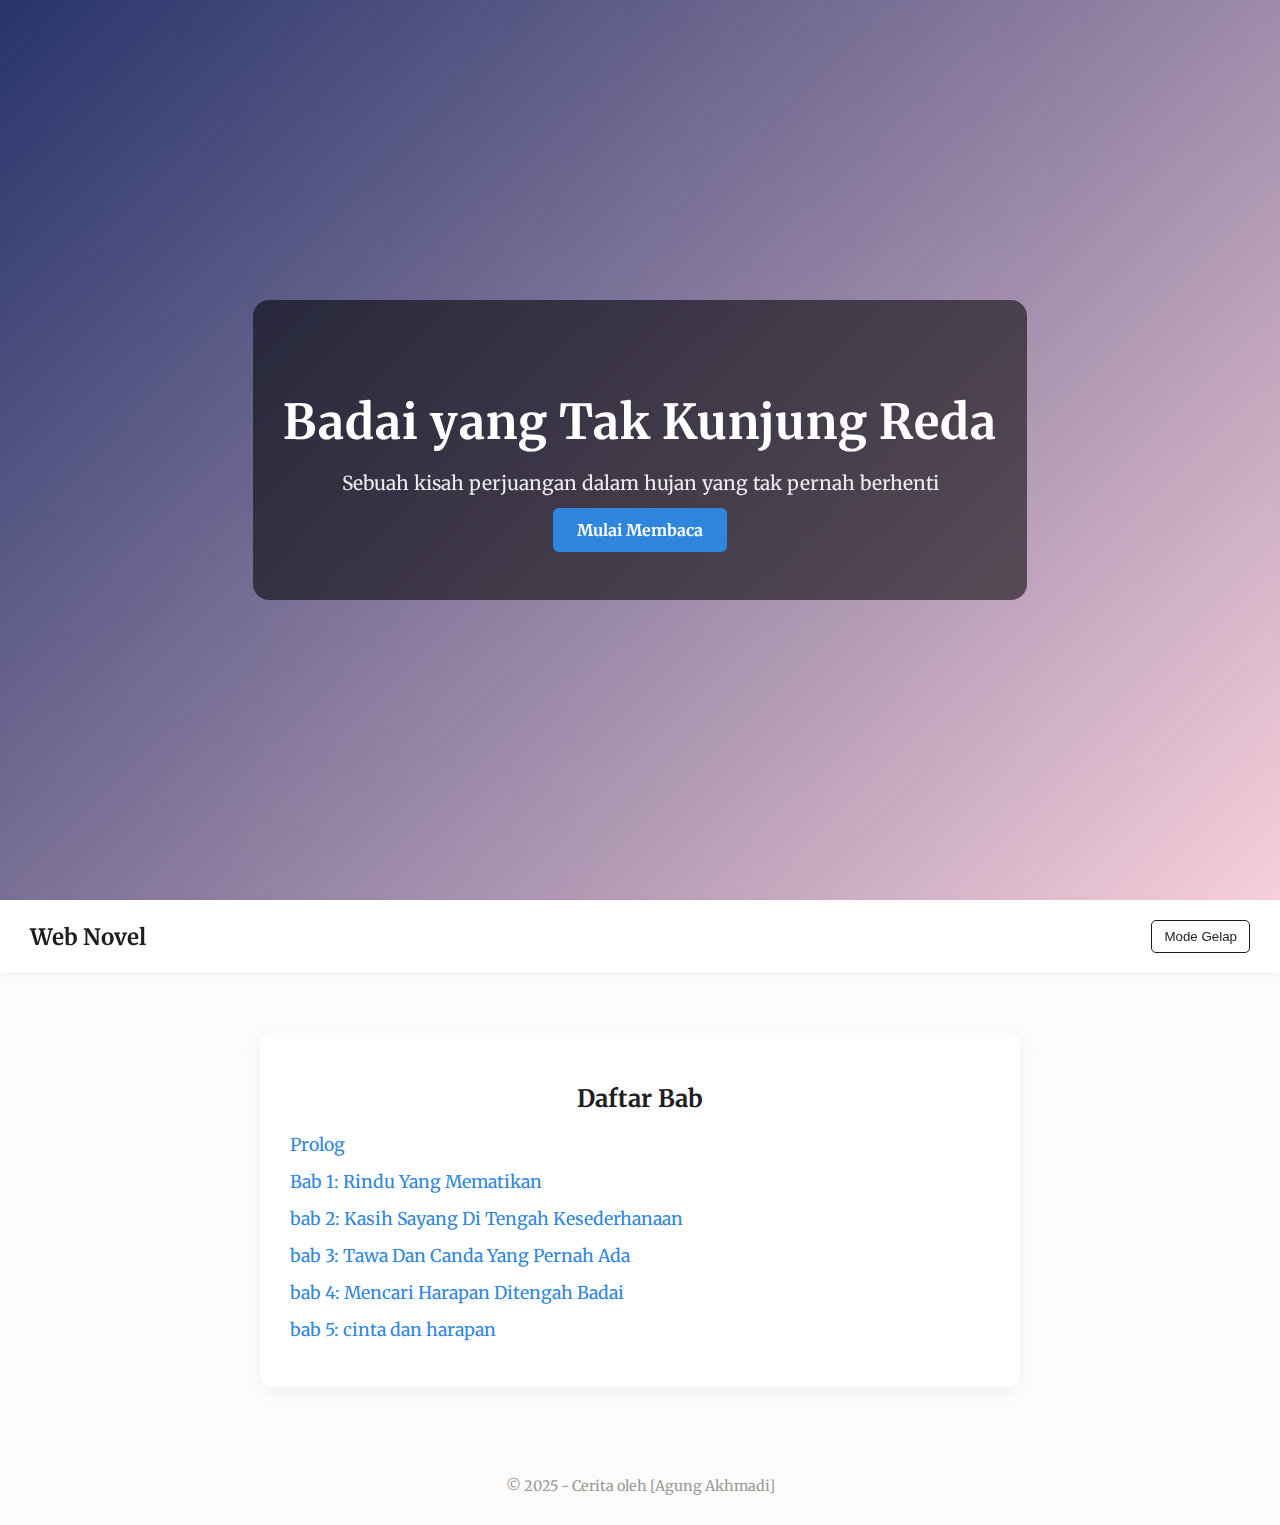
<file: index.html>
<!DOCTYPE html>
<html lang="id">
<head>
  <meta charset="UTF-8">
  <title>Badai yang Tak Kunjung Reda</title>
  <link rel="stylesheet" href="style.css">
  <link href="https://fonts.googleapis.com/css2?family=Merriweather&display=swap" rel="stylesheet">
  <script src="script.js" defer></script>
</head>
<body>
  <section class="hero">
    <div class="hero-overlay">
      <h1 class="hero-title">Badai yang Tak Kunjung Reda</h1>
      <p class="hero-subtitle">Sebuah kisah perjuangan dalam hujan yang tak pernah berhenti</p>
      <a href="#chapters" class="btn-start">Mulai Membaca</a>
    </div>
  </section>

  <header class="navbar">
    <h1>Web Novel</h1>
    <button class="toggle-mode" onclick="toggleDarkMode()">Mode Gelap</button>
  </header>

  <main class="container" id="chapters">
    <h2>Daftar Bab</h2>
    <ul class="chapter-list">
      <li><a href="prolog.html">Prolog</a></li>
      <li><a href="bab1.html">Bab 1: Rindu Yang Mematikan</a></li>
      <li><a href="bab3.html">bab 2: Kasih Sayang Di Tengah Kesederhanaan</a>
      </li>
      <li><a href="bab2.html">bab 3: Tawa Dan Canda Yang Pernah Ada</a></li>
      <li><a href="bab4.html">bab 4: Mencari Harapan Ditengah Badai</a></li>
      <li><a href="bab5.html">bab 5: cinta dan harapan</a></li>
    </ul>
  </main>

  <footer class="footer">
    &copy; 2025 - Cerita oleh [Agung Akhmadi]
  </footer>
</body>
</html>
</file>
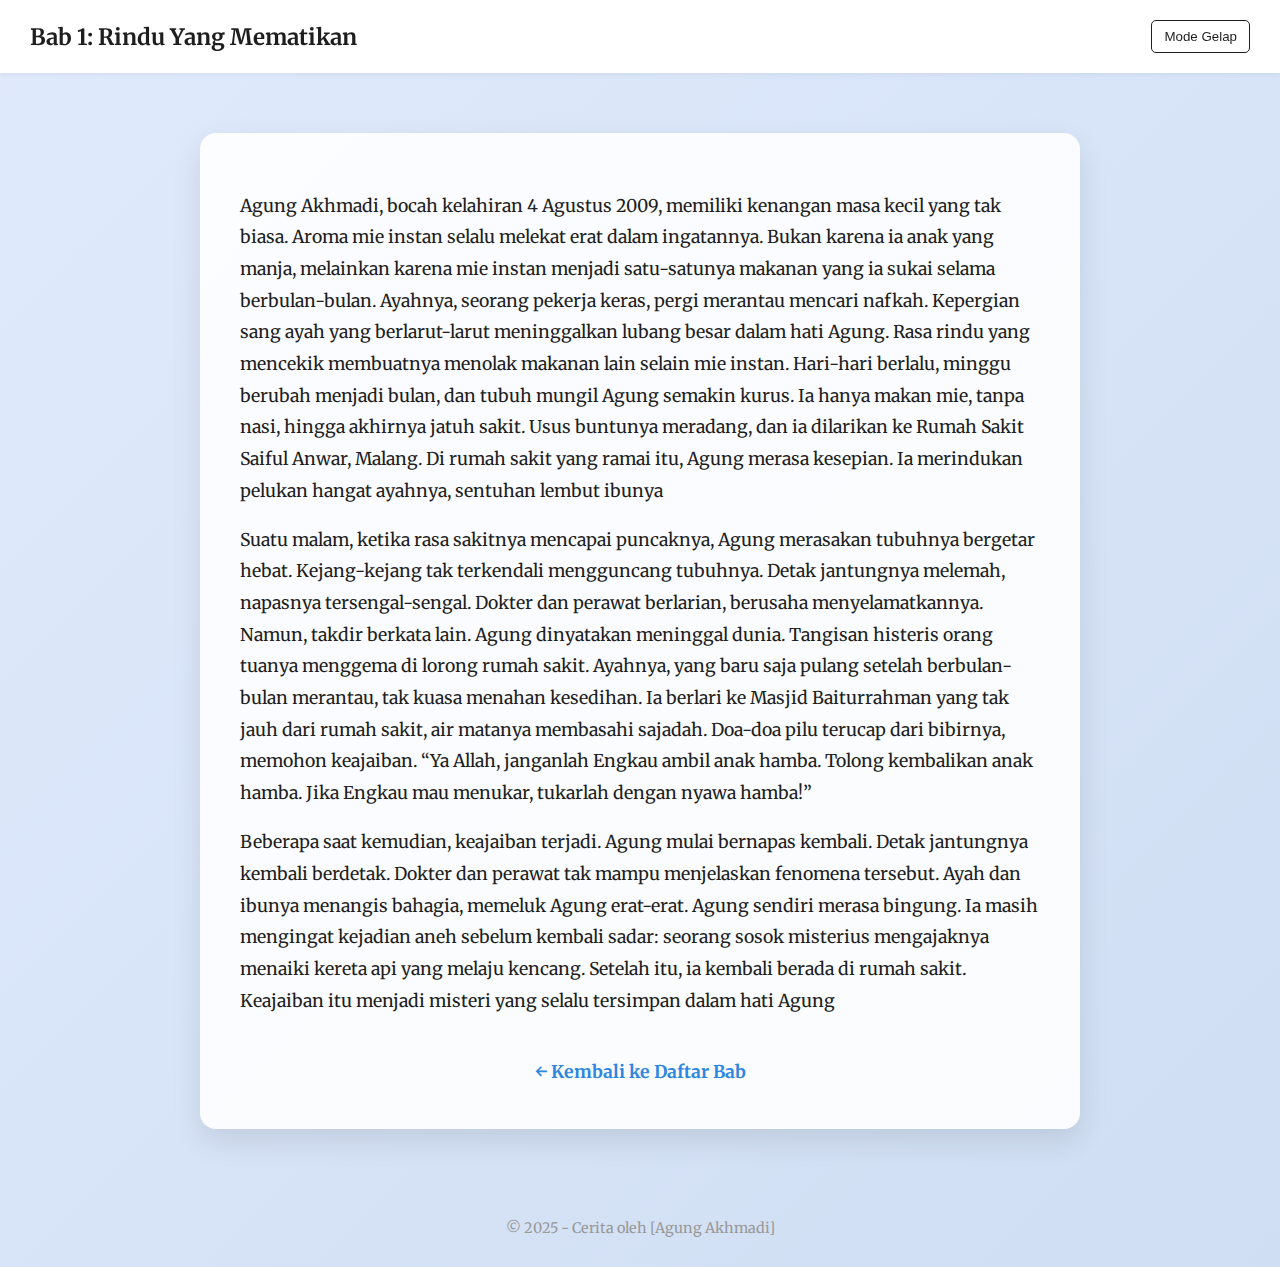
<file: bab1.html>
<!DOCTYPE html>
<html lang="id">
<head>
  <meta charset="UTF-8">
  <title>Bab 1 - Rindu Yang Mematikan</title>
  <link rel="stylesheet" href="style.css">
  <link href="https://fonts.googleapis.com/css2?family=Merriweather&display=swap" rel="stylesheet">
  <script src="script.js" defer></script>
</head>
<body class="bab-body">
  <header class="navbar">
    <h1>Bab 1: Rindu Yang Mematikan</h1>
    <button class="toggle-mode" onclick="toggleDarkMode()">Mode Gelap</button>
  </header>

  <main class="bab-container">
    <div class="bab-content">
      <p>Agung Akhmadi, bocah kelahiran 4 Agustus 2009, memiliki kenangan masa kecil yang tak biasa.  Aroma mie instan selalu melekat erat dalam ingatannya.  Bukan karena ia anak yang manja, melainkan karena mie instan menjadi satu-satunya makanan yang ia sukai selama berbulan-bulan.  Ayahnya, seorang pekerja keras, pergi merantau mencari nafkah.  Kepergian sang ayah yang berlarut-larut meninggalkan lubang besar dalam hati Agung.  Rasa rindu yang mencekik membuatnya menolak makanan lain selain mie instan.  Hari-hari berlalu, minggu berubah menjadi bulan, dan tubuh mungil Agung semakin kurus.  Ia hanya makan mie, tanpa nasi, hingga akhirnya jatuh sakit.  Usus buntunya meradang, dan ia dilarikan ke Rumah Sakit Saiful Anwar, Malang.  Di rumah sakit yang ramai itu, Agung merasa kesepian.  Ia merindukan pelukan hangat ayahnya, sentuhan lembut ibunya</p>
 
<p>Suatu malam, ketika rasa sakitnya mencapai puncaknya, Agung merasakan tubuhnya bergetar hebat.  Kejang-kejang tak terkendali mengguncang tubuhnya.  Detak jantungnya melemah, napasnya tersengal-sengal.  Dokter dan perawat berlarian, berusaha menyelamatkannya.  Namun, takdir berkata lain.  Agung dinyatakan meninggal dunia.  Tangisan histeris orang tuanya menggema di lorong rumah sakit.  Ayahnya, yang baru saja pulang setelah berbulan-bulan merantau, tak kuasa menahan kesedihan.  Ia berlari ke Masjid Baiturrahman yang tak jauh dari rumah sakit, air matanya membasahi sajadah.  Doa-doa pilu terucap dari bibirnya, memohon keajaiban.  “Ya Allah, janganlah Engkau ambil anak hamba.  Tolong kembalikan anak hamba.  Jika Engkau mau menukar, tukarlah dengan nyawa hamba!”</p>
 
<p>Beberapa saat kemudian, keajaiban terjadi.  Agung mulai bernapas kembali.  Detak jantungnya kembali berdetak.  Dokter dan perawat tak mampu menjelaskan fenomena tersebut.  Ayah dan ibunya menangis bahagia, memeluk Agung erat-erat.  Agung sendiri merasa bingung.  Ia masih mengingat kejadian aneh sebelum kembali sadar:  seorang sosok misterius mengajaknya menaiki kereta api yang melaju kencang.  Setelah itu, ia kembali berada di rumah sakit.  Keajaiban itu menjadi misteri yang selalu tersimpan dalam hati Agung</p>

      <a href="index.html" class="back-link">← Kembali ke Daftar Bab</a>
    </div>
  </main>

  <footer class="footer">
    &copy; 2025 - Cerita oleh [Agung Akhmadi]
  </footer>
</body>
</html>
</file>
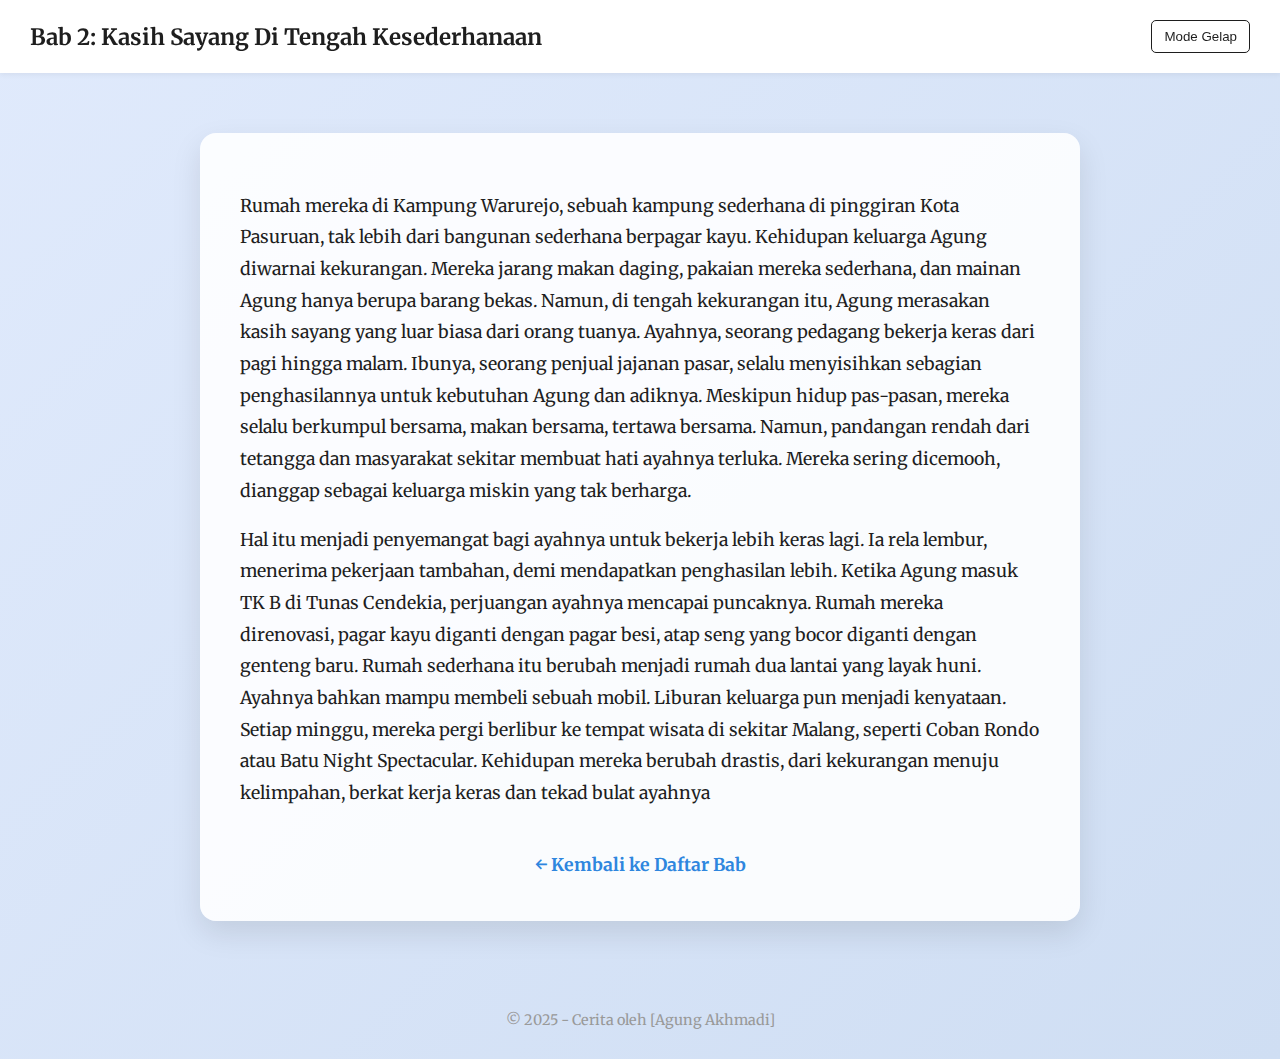
<file: bab2.html>
<!DOCTYPE html>
<html lang="id">
<head>
  <meta charset="UTF-8">
  <title>Bab 2 - Kasih Sayang Di Tengah Kesederhanaan</title>
  <link rel="stylesheet" href="style.css">
  <link href="https://fonts.googleapis.com/css2?family=Merriweather&display=swap" rel="stylesheet">
  <script src="script.js" defer></script>
</head>
<body class="bab-body">
  <header class="navbar">
    <h1>Bab 2: Kasih Sayang Di Tengah Kesederhanaan</h1>
    <button class="toggle-mode" onclick="toggleDarkMode()">Mode Gelap</button>
  </header>

  <main class="bab-container">
    <div class="bab-content">
      <p>Rumah mereka di Kampung Warurejo, sebuah kampung sederhana di pinggiran Kota Pasuruan, tak lebih dari bangunan sederhana berpagar kayu.  Kehidupan keluarga Agung diwarnai kekurangan.  Mereka jarang makan daging, pakaian mereka sederhana, dan mainan Agung hanya berupa barang bekas.  Namun, di tengah kekurangan itu, Agung merasakan kasih sayang yang luar biasa dari orang tuanya.  Ayahnya, seorang pedagang bekerja keras dari pagi hingga malam.  Ibunya, seorang penjual jajanan pasar, selalu menyisihkan sebagian penghasilannya untuk kebutuhan Agung dan adiknya.  Meskipun hidup pas-pasan, mereka selalu berkumpul bersama, makan bersama, tertawa bersama.  Namun, pandangan rendah dari tetangga dan masyarakat sekitar membuat hati ayahnya terluka.  Mereka sering dicemooh, dianggap sebagai keluarga miskin yang tak berharga.</p>
 
<p>Hal itu menjadi penyemangat bagi ayahnya untuk bekerja lebih keras lagi.  Ia rela lembur, menerima pekerjaan tambahan, demi mendapatkan penghasilan lebih.  Ketika Agung masuk TK B di Tunas Cendekia, perjuangan ayahnya mencapai puncaknya.  Rumah mereka direnovasi, pagar kayu diganti dengan pagar besi, atap seng yang bocor diganti dengan genteng baru.  Rumah sederhana itu berubah menjadi rumah dua lantai yang layak huni.  Ayahnya bahkan mampu membeli sebuah mobil.  Liburan keluarga pun menjadi kenyataan.  Setiap minggu, mereka pergi berlibur ke tempat wisata di sekitar Malang, seperti Coban Rondo atau Batu Night Spectacular.  Kehidupan mereka berubah drastis, dari kekurangan menuju kelimpahan, berkat kerja keras dan tekad bulat ayahnya</p>

      <a href="index.html" class="back-link">← Kembali ke Daftar Bab</a>
    </div>
  </main>

  <footer class="footer">
    &copy; 2025 - Cerita oleh [Agung Akhmadi]
  </footer>
</body>
</html>
</file>
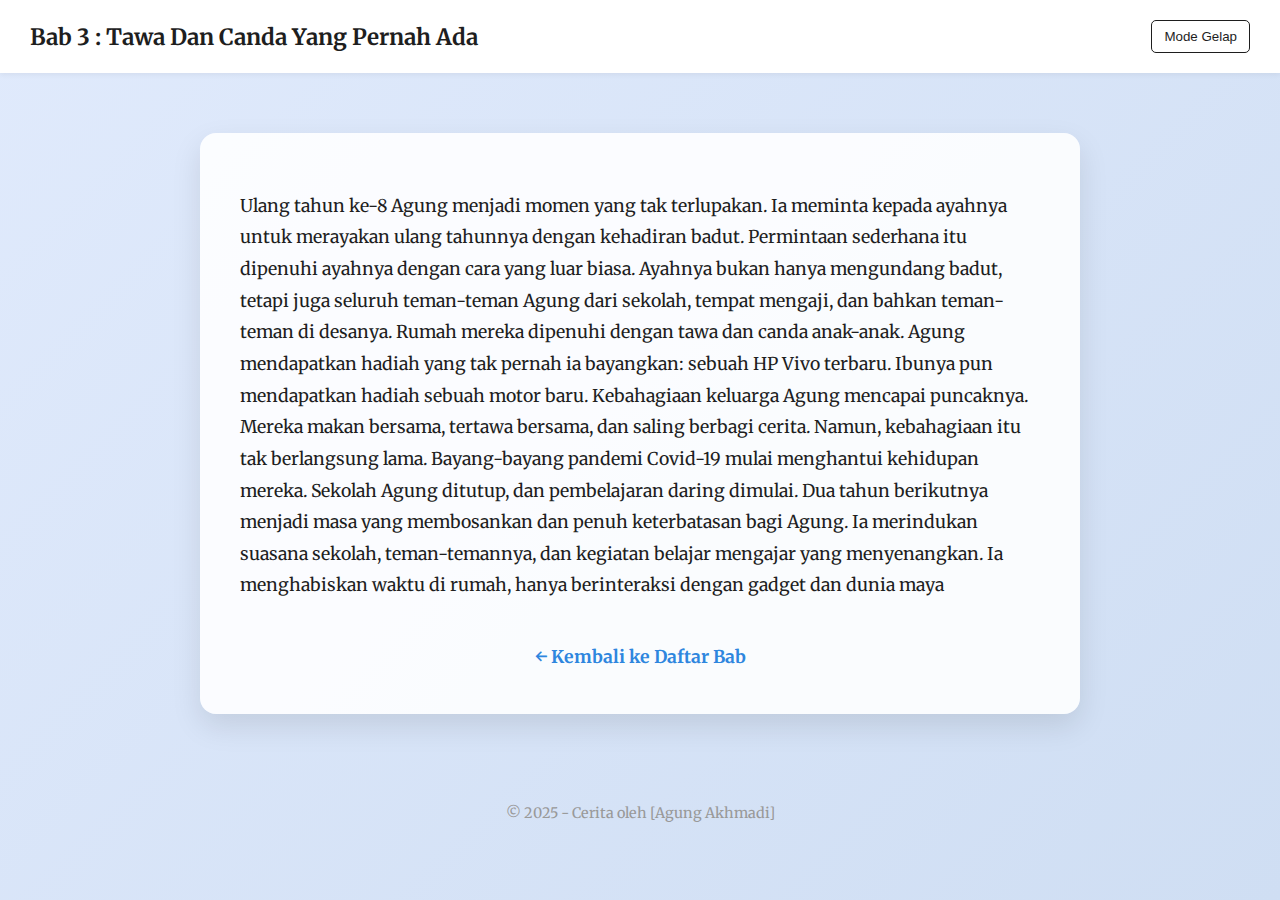
<file: bab3.html>
<!DOCTYPE html>
<html lang="id">
<head>
  <meta charset="UTF-8">
  <title>Bab 3 - Tawa Dan Canda Yang Pernah Ada</title>
  <link rel="stylesheet" href="style.css">
  <link href="https://fonts.googleapis.com/css2?family=Merriweather&display=swap" rel="stylesheet">
  <script src="script.js" defer></script>
</head>
<body class="bab-body">
  <header class="navbar">
    <h1>Bab 3 : Tawa Dan Canda Yang Pernah Ada</h1>
    <button class="toggle-mode" onclick="toggleDarkMode()">Mode Gelap</button>
  </header>

  <main class="bab-container">
    <div class="bab-content">
      <p>Ulang tahun ke-8 Agung menjadi momen yang tak terlupakan.  Ia meminta kepada ayahnya untuk merayakan ulang tahunnya dengan kehadiran badut.  Permintaan sederhana itu dipenuhi ayahnya dengan cara yang luar biasa.  Ayahnya bukan hanya mengundang badut, tetapi juga seluruh teman-teman Agung dari sekolah, tempat mengaji, dan bahkan teman-teman di desanya.  Rumah mereka dipenuhi dengan tawa dan canda anak-anak.  Agung mendapatkan hadiah yang tak pernah ia bayangkan:  sebuah HP Vivo terbaru.  Ibunya pun mendapatkan hadiah sebuah motor baru.  Kebahagiaan keluarga Agung mencapai puncaknya.  Mereka makan bersama, tertawa bersama, dan saling berbagi cerita.  Namun, kebahagiaan itu tak berlangsung lama.  Bayang-bayang pandemi Covid-19 mulai menghantui kehidupan mereka.  Sekolah Agung ditutup, dan pembelajaran daring dimulai.  Dua tahun berikutnya menjadi masa yang membosankan dan penuh keterbatasan bagi Agung.  Ia merindukan suasana sekolah, teman-temannya, dan kegiatan belajar mengajar yang menyenangkan.  Ia menghabiskan waktu di rumah, hanya berinteraksi dengan gadget dan dunia maya</p>

      <a href="index.html" class="back-link">← Kembali ke Daftar Bab</a>
    </div>
  </main>

  <footer class="footer">
    &copy; 2025 - Cerita oleh [Agung Akhmadi]
  </footer>
</body>
</html>
</file>
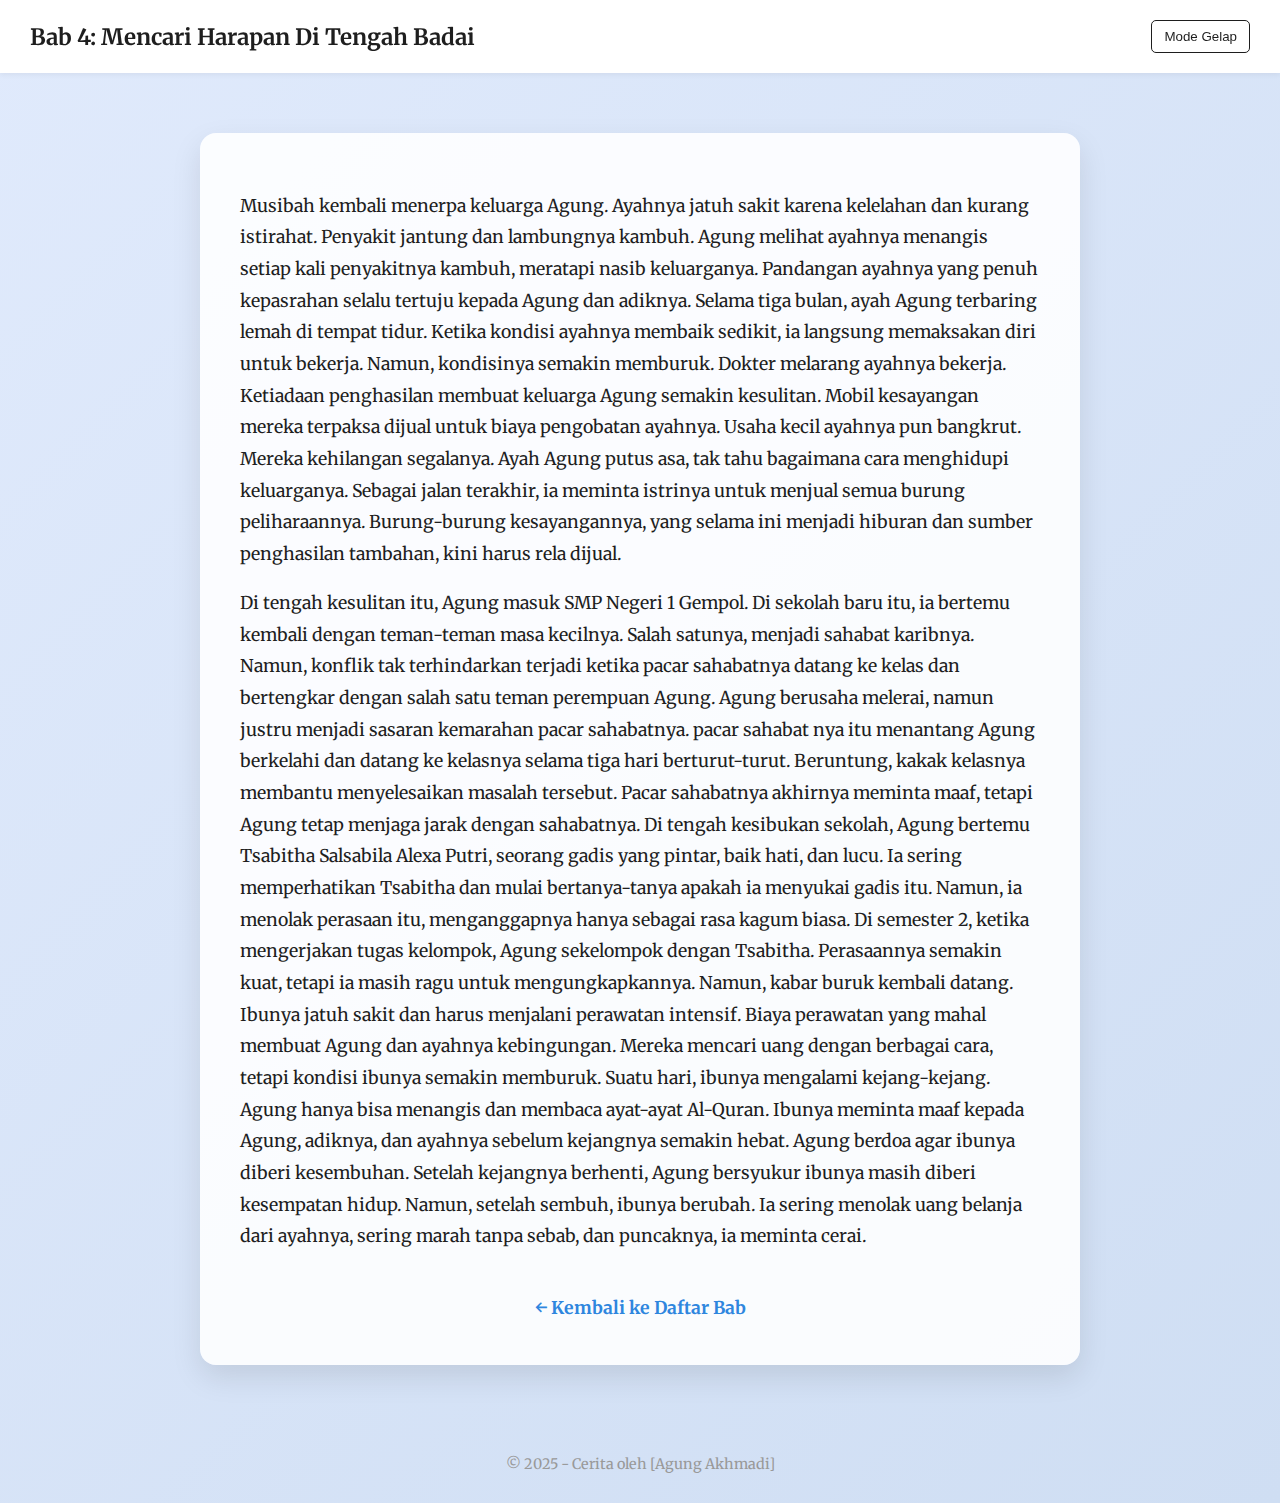
<file: bab4.html>
<!DOCTYPE html>
<html lang="id">
<head>
  <meta charset="UTF-8">
  <title>Bab 4 - Mencari Harapan Di Tengah Badai</title>
  <link rel="stylesheet" href="style.css">
  <link href="https://fonts.googleapis.com/css2?family=Merriweather&display=swap" rel="stylesheet">
  <script src="script.js" defer></script>
</head>
<body class="bab-body">
  <header class="navbar">
    <h1>Bab 4: Mencari Harapan Di Tengah Badai</h1>
    <button class="toggle-mode" onclick="toggleDarkMode()">Mode Gelap</button>
  </header>

  <main class="bab-container">
    <div class="bab-content">
       
<p>Musibah kembali menerpa keluarga Agung.  Ayahnya jatuh sakit karena kelelahan dan kurang istirahat.  Penyakit jantung dan lambungnya kambuh.  Agung melihat ayahnya menangis setiap kali penyakitnya kambuh, meratapi nasib keluarganya.  Pandangan ayahnya yang penuh kepasrahan selalu tertuju kepada Agung dan adiknya.  Selama tiga bulan, ayah Agung terbaring lemah di tempat tidur.  Ketika kondisi ayahnya membaik sedikit, ia langsung memaksakan diri untuk bekerja.  Namun, kondisinya semakin memburuk.  Dokter melarang ayahnya bekerja.  Ketiadaan penghasilan membuat keluarga Agung semakin kesulitan.  Mobil kesayangan mereka terpaksa dijual untuk biaya pengobatan ayahnya.  Usaha kecil ayahnya pun bangkrut.  Mereka kehilangan segalanya.  Ayah Agung putus asa, tak tahu bagaimana cara menghidupi keluarganya.  Sebagai jalan terakhir, ia meminta istrinya untuk menjual semua burung peliharaannya.  Burung-burung kesayangannya, yang selama ini menjadi hiburan dan sumber penghasilan tambahan, kini harus rela dijual.</p>
 
<p>Di tengah kesulitan itu, Agung masuk SMP Negeri 1 Gempol.  Di sekolah baru itu, ia bertemu kembali dengan teman-teman masa kecilnya.  Salah satunya, menjadi sahabat karibnya.  Namun, konflik tak terhindarkan terjadi ketika pacar sahabatnya datang ke kelas dan bertengkar dengan salah satu teman perempuan Agung.  Agung berusaha melerai, namun justru menjadi sasaran kemarahan pacar sahabatnya.  pacar sahabat nya itu menantang Agung berkelahi dan datang ke kelasnya selama tiga hari berturut-turut.  Beruntung, kakak kelasnya membantu menyelesaikan masalah tersebut.  Pacar sahabatnya akhirnya meminta maaf, tetapi Agung tetap menjaga jarak dengan sahabatnya.  Di tengah kesibukan sekolah, Agung bertemu Tsabitha Salsabila Alexa Putri,  seorang gadis yang pintar, baik hati, dan lucu.  Ia sering memperhatikan Tsabitha dan mulai bertanya-tanya apakah ia menyukai gadis itu.  Namun, ia menolak perasaan itu, menganggapnya hanya sebagai rasa kagum biasa.  Di semester 2, ketika mengerjakan tugas kelompok, Agung sekelompok dengan Tsabitha.  Perasaannya semakin kuat, tetapi ia masih ragu untuk mengungkapkannya.  Namun, kabar buruk kembali datang.  Ibunya jatuh sakit dan harus menjalani perawatan intensif.  Biaya perawatan yang mahal membuat Agung dan ayahnya kebingungan.  Mereka mencari uang dengan berbagai cara, tetapi kondisi ibunya semakin memburuk.  Suatu hari, ibunya mengalami kejang-kejang.  Agung hanya bisa menangis dan membaca ayat-ayat Al-Quran.  Ibunya meminta maaf kepada Agung, adiknya, dan ayahnya sebelum kejangnya semakin hebat.  Agung berdoa agar ibunya diberi kesembuhan.  Setelah kejangnya berhenti, Agung bersyukur ibunya masih diberi kesempatan hidup.  Namun, setelah sembuh, ibunya berubah.  Ia sering menolak uang belanja dari ayahnya, sering marah tanpa sebab, dan puncaknya, ia meminta cerai.</p>

      <a href="index.html" class="back-link">← Kembali ke Daftar Bab</a>
    </div>
  </main>

  <footer class="footer">
    &copy; 2025 - Cerita oleh [Agung Akhmadi]
  </footer>
</body>
</html>
</file>
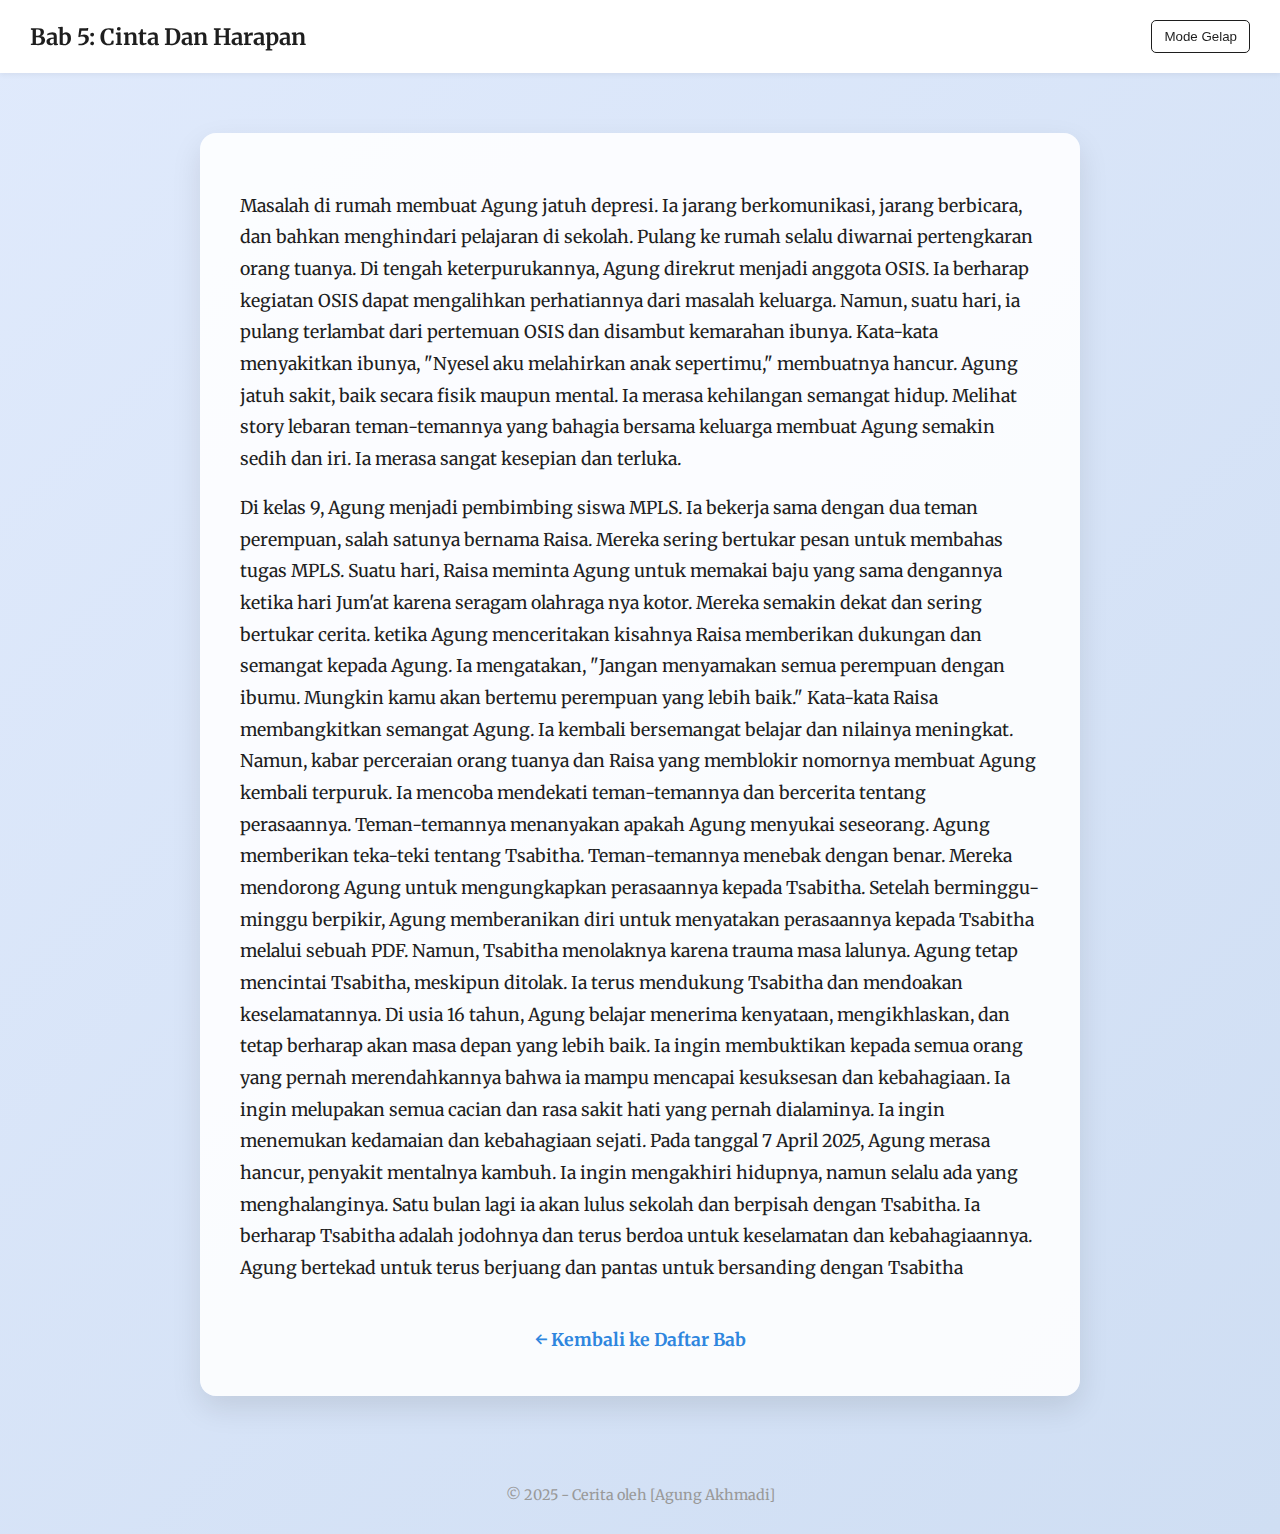
<file: bab5.html>
<!DOCTYPE html>
<html lang="id">
<head>
  <meta charset="UTF-8">
  <title>Bab 5 - Cinta Dan Harapan</title>
  <link rel="stylesheet" href="style.css">
  <link href="https://fonts.googleapis.com/css2?family=Merriweather&display=swap" rel="stylesheet">
  <script src="script.js" defer></script>
</head>
<body class="bab-body">
  <header class="navbar">
    <h1>Bab 5: Cinta Dan Harapan</h1>
    <button class="toggle-mode" onclick="toggleDarkMode()">Mode Gelap</button>
  </header>

  <main class="bab-container">
    <div class="bab-content">
      
<p>Masalah di rumah membuat Agung jatuh depresi.  Ia jarang berkomunikasi, jarang berbicara, dan bahkan menghindari pelajaran di sekolah.  Pulang ke rumah selalu diwarnai pertengkaran orang tuanya.  Di tengah keterpurukannya, Agung direkrut menjadi anggota OSIS.  Ia berharap kegiatan OSIS dapat mengalihkan perhatiannya dari masalah keluarga.  Namun, suatu hari, ia pulang terlambat dari pertemuan OSIS dan disambut kemarahan ibunya.  Kata-kata menyakitkan ibunya, "Nyesel aku melahirkan anak sepertimu," membuatnya hancur.  Agung jatuh sakit, baik secara fisik maupun mental.  Ia merasa kehilangan semangat hidup.  Melihat story lebaran teman-temannya yang bahagia bersama keluarga membuat Agung semakin sedih dan iri.  Ia merasa sangat kesepian dan terluka.</p>
 
<p>Di kelas 9, Agung menjadi pembimbing siswa MPLS.  Ia bekerja sama dengan dua teman perempuan, salah satunya bernama Raisa.  Mereka sering bertukar pesan untuk membahas tugas MPLS.  Suatu hari, Raisa meminta Agung untuk memakai baju yang sama dengannya ketika hari Jum'at karena seragam olahraga nya kotor.  Mereka semakin dekat dan sering bertukar cerita.  ketika Agung menceritakan kisahnya Raisa memberikan dukungan dan semangat kepada Agung.  Ia mengatakan, "Jangan menyamakan semua perempuan dengan ibumu.  Mungkin kamu akan bertemu perempuan yang lebih baik."  Kata-kata Raisa membangkitkan semangat Agung.  Ia kembali bersemangat belajar dan nilainya meningkat.  Namun, kabar perceraian orang tuanya dan Raisa yang memblokir nomornya membuat Agung kembali terpuruk.  Ia mencoba mendekati teman-temannya dan bercerita tentang perasaannya.  Teman-temannya menanyakan apakah Agung menyukai seseorang.  Agung memberikan teka-teki tentang Tsabitha.  Teman-temannya menebak dengan benar.  Mereka mendorong Agung untuk mengungkapkan perasaannya kepada Tsabitha.  Setelah berminggu-minggu berpikir, Agung memberanikan diri untuk menyatakan perasaannya kepada Tsabitha melalui sebuah PDF.  Namun, Tsabitha menolaknya karena trauma masa lalunya.  Agung tetap mencintai Tsabitha, meskipun ditolak.  Ia terus mendukung Tsabitha dan mendoakan keselamatannya.  Di usia 16 tahun, Agung belajar menerima kenyataan, mengikhlaskan, dan tetap berharap akan masa depan yang lebih baik.  Ia ingin membuktikan kepada semua orang yang pernah merendahkannya bahwa ia mampu mencapai kesuksesan dan kebahagiaan.  Ia ingin melupakan semua cacian dan rasa sakit hati yang pernah dialaminya.  Ia ingin menemukan kedamaian dan kebahagiaan sejati.  Pada tanggal 7 April 2025, Agung merasa hancur, penyakit mentalnya kambuh.  Ia ingin mengakhiri hidupnya, namun selalu ada yang menghalanginya.  Satu bulan lagi ia akan lulus sekolah dan berpisah dengan Tsabitha.  Ia berharap Tsabitha adalah jodohnya dan terus berdoa untuk keselamatan dan kebahagiaannya.  Agung bertekad untuk terus berjuang dan pantas untuk bersanding dengan Tsabitha</p>

      <a href="index.html" class="back-link">← Kembali ke Daftar Bab</a>
    </div>
  </main>

  <footer class="footer">
    &copy; 2025 - Cerita oleh [Agung Akhmadi]
  </footer>
</body>
</html>
</file>
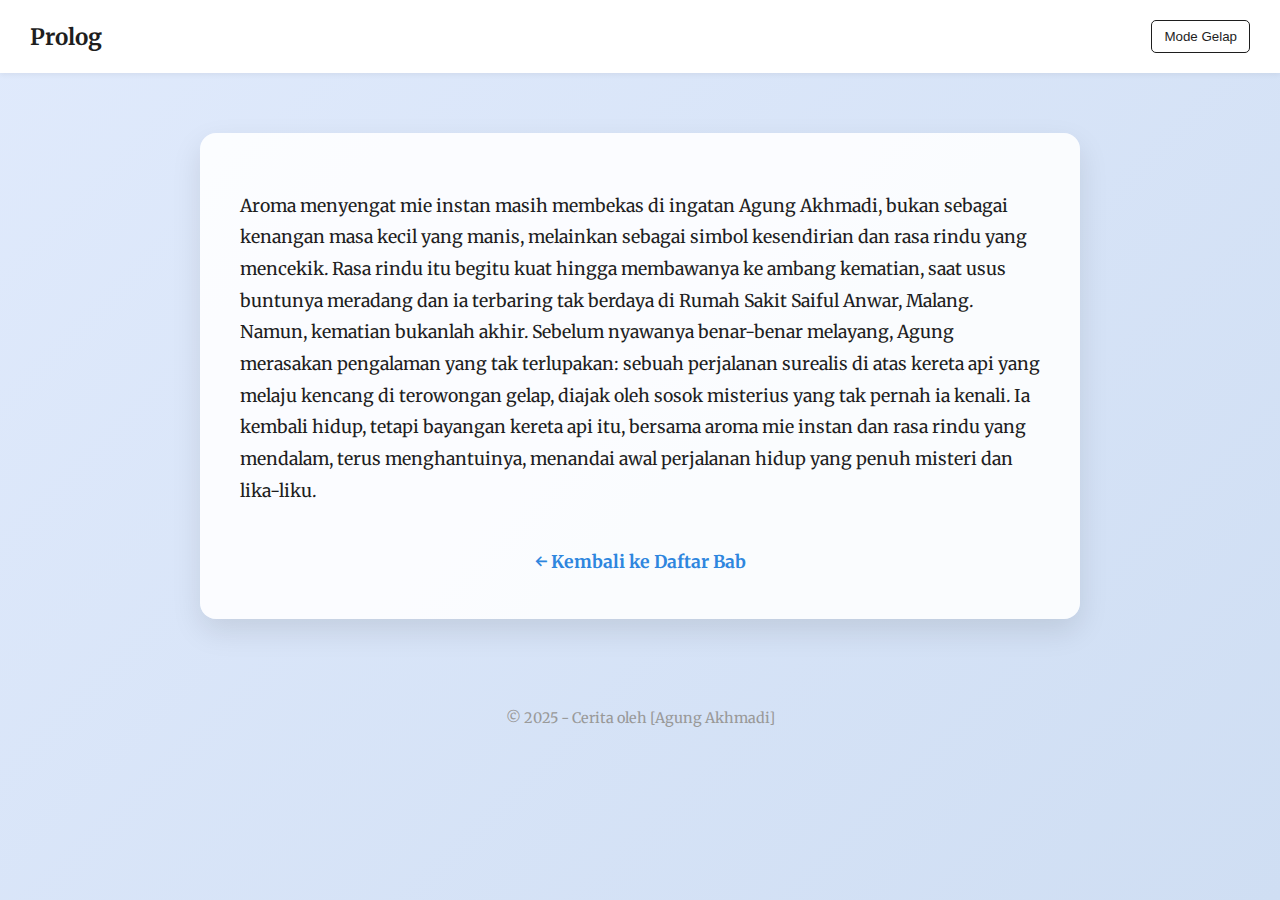
<file: Prolog.html>
<!DOCTYPE html><html lang="id">
<head>
  <meta charset="UTF-8">
  <title>Prolog - Badai yang Tak Kunjung Reda</title>
  <link rel="stylesheet" href="style.css">
  <link href="https://fonts.googleapis.com/css2?family=Merriweather&display=swap" rel="stylesheet">
  <script src="script.js" defer></script>
</head>
<body class="bab-body">
  <header class="navbar">
    <h1>Prolog</h1>
    <button class="toggle-mode" onclick="toggleDarkMode()">Mode Gelap</button>
  </header>  <main class="bab-container">
    <div class="bab-content">
      <p>Aroma menyengat mie instan masih membekas di ingatan Agung Akhmadi,  bukan sebagai kenangan masa kecil yang manis, melainkan sebagai simbol kesendirian dan rasa rindu yang mencekik.  Rasa rindu itu begitu kuat hingga membawanya ke ambang kematian,  saat usus buntunya meradang dan ia terbaring tak berdaya di Rumah Sakit Saiful Anwar, Malang.  Namun, kematian bukanlah akhir.  Sebelum nyawanya benar-benar melayang, Agung merasakan pengalaman yang tak terlupakan:  sebuah perjalanan surealis di atas kereta api yang melaju kencang di terowongan gelap,  diajak oleh sosok misterius yang tak pernah ia kenali.  Ia kembali hidup,  tetapi bayangan kereta api itu,  bersama aroma mie instan dan rasa rindu yang mendalam,  terus menghantuinya,  menandai awal perjalanan hidup yang penuh misteri dan lika-liku.</p><a href="index.html" class="back-link">← Kembali ke Daftar Bab</a>
</div>

  </main>  <footer class="footer">
    &copy; 2025 - Cerita oleh [Agung Akhmadi]
  </footer>
</body>
</html>
</file>
<file: style.css>
:root {
  --bg: #fdfcfb;
  --text: #1e1e1e;
  --card: #ffffff;
  --accent: #2e86de;
  --muted: #999;
}

body.dark {
  --bg: #181818;
  --text: #f2f2f2;
  --card: #222;
  --accent: #4aa3ff;
  --muted: #888;
}

body {
  margin: 0;
  padding: 0;
  font-family: 'Merriweather', serif;
  background-color: var(--bg);
  color: var(--text);
  transition: background 0.3s, color 0.3s;
}

/* NAVBAR */
.navbar {
  background-color: var(--card);
  padding: 20px 30px;
  display: flex;
  justify-content: space-between;
  align-items: center;
  box-shadow: 0 2px 5px rgba(0,0,0,0.05);
  position: sticky;
  top: 0;
  z-index: 10;
}

.navbar h1 {
  font-size: 1.4em;
  margin: 0;
}

.toggle-mode {
  background: none;
  border: 1px solid var(--text);
  padding: 8px 12px;
  border-radius: 5px;
  color: var(--text);
  cursor: pointer;
}

.toggle-mode:hover {
  background-color: var(--accent);
  color: white;
  border: none;
}

/* HERO SECTION */
.hero {
  position: relative;
  height: 100vh;
  background: linear-gradient(135deg, #1d2b64, #f8cdda);
  display: flex;
  align-items: center;
  justify-content: center;
  text-align: center;
  color: white;
  overflow: hidden;
}

.hero::before {
  content: "";
  position: absolute;
  width: 300%;
  height: 300%;
  background: radial-gradient(circle at 30% 30%, rgba(255,255,255,0.05), transparent 40%),
              radial-gradient(circle at 70% 70%, rgba(255,255,255,0.04), transparent 40%);
  animation: moveBg 20s linear infinite;
  z-index: 0;
}

@keyframes moveBg {
  0% { transform: translate(0, 0); }
  100% { transform: translate(-50%, -50%); }
}

.hero-overlay {
  position: relative;
  background-color: rgba(0, 0, 0, 0.55);
  padding: 60px 30px;
  border-radius: 16px;
  backdrop-filter: blur(4px);
  animation: fadeIn 1.2s ease-out;
  z-index: 1;
}

.hero-title {
  font-size: 3em;
  margin-bottom: 10px;
  letter-spacing: 1px;
}

.hero-subtitle {
  font-size: 1.2em;
  margin-bottom: 25px;
  opacity: 0.9;
}

.btn-start {
  background-color: var(--accent);
  color: white;
  padding: 12px 24px;
  text-decoration: none;
  border-radius: 6px;
  font-weight: bold;
  transition: background 0.3s ease;
}

.btn-start:hover {
  background-color: darkorange;
}

/* CONTAINER */
.container {
  max-width: 700px;
  margin: 60px auto;
  background-color: var(--card);
  padding: 30px;
  border-radius: 12px;
  box-shadow: 0 4px 20px rgba(0,0,0,0.05);
}

.container h2 {
  text-align: center;
  margin-bottom: 20px;
}

.chapter-list {
  list-style: none;
  padding: 0;
}

.chapter-list li {
  margin: 15px 0;
  font-size: 1.1em;
}

.chapter-list a {
  text-decoration: none;
  color: var(--accent);
  transition: color 0.2s;
}

.chapter-list a:hover {
  color: darkorange;
}

.footer {
  text-align: center;
  padding: 30px;
  color: var(--muted);
  font-size: 0.9em;
}

/* FADE IN */
@keyframes fadeIn {
  from {opacity: 0; transform: translateY(20px);}
  to {opacity: 1; transform: translateY(0);}
}
/* Background modern untuk halaman bab */
.bab-body {
  background: linear-gradient(135deg, #e0eafc, #cfdef3);
  min-height: 100vh;
  margin: 0;
  padding: 0;
}

.bab-container {
  display: flex;
  justify-content: center;
  align-items: flex-start;
  padding: 60px 20px;
}

.bab-content {
  background-color: rgba(255, 255, 255, 0.88);
  padding: 40px;
  border-radius: 16px;
  max-width: 800px;
  box-shadow: 0 12px 30px rgba(0, 0, 0, 0.1);
  font-size: 1.1em;
  line-height: 1.8;
  animation: fadeIn 1s ease-out;
}

.back-link {
  display: block;
  margin-top: 40px;
  text-align: center;
  text-decoration: none;
  color: var(--accent);
  font-weight: bold;
  transition: color 0.3s;
}

.back-link:hover {
  color: darkorange;
}
</file>
